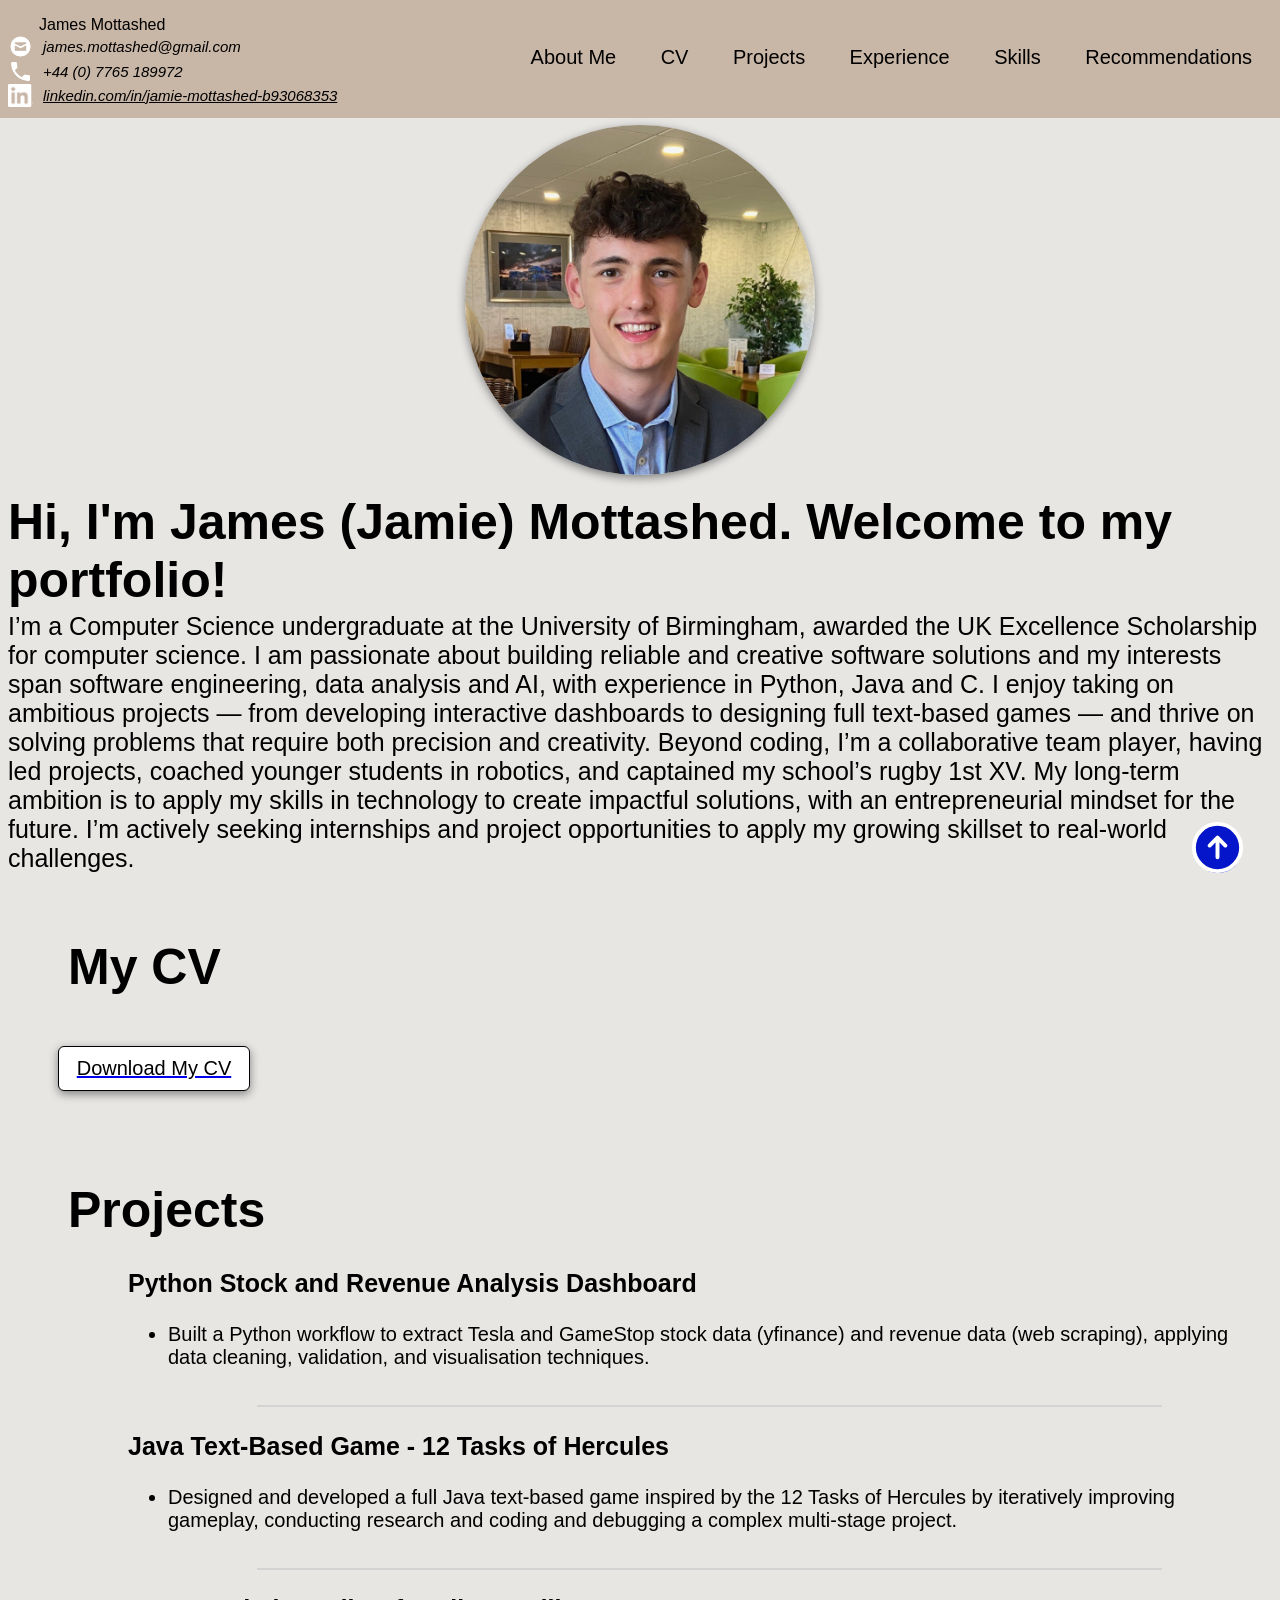
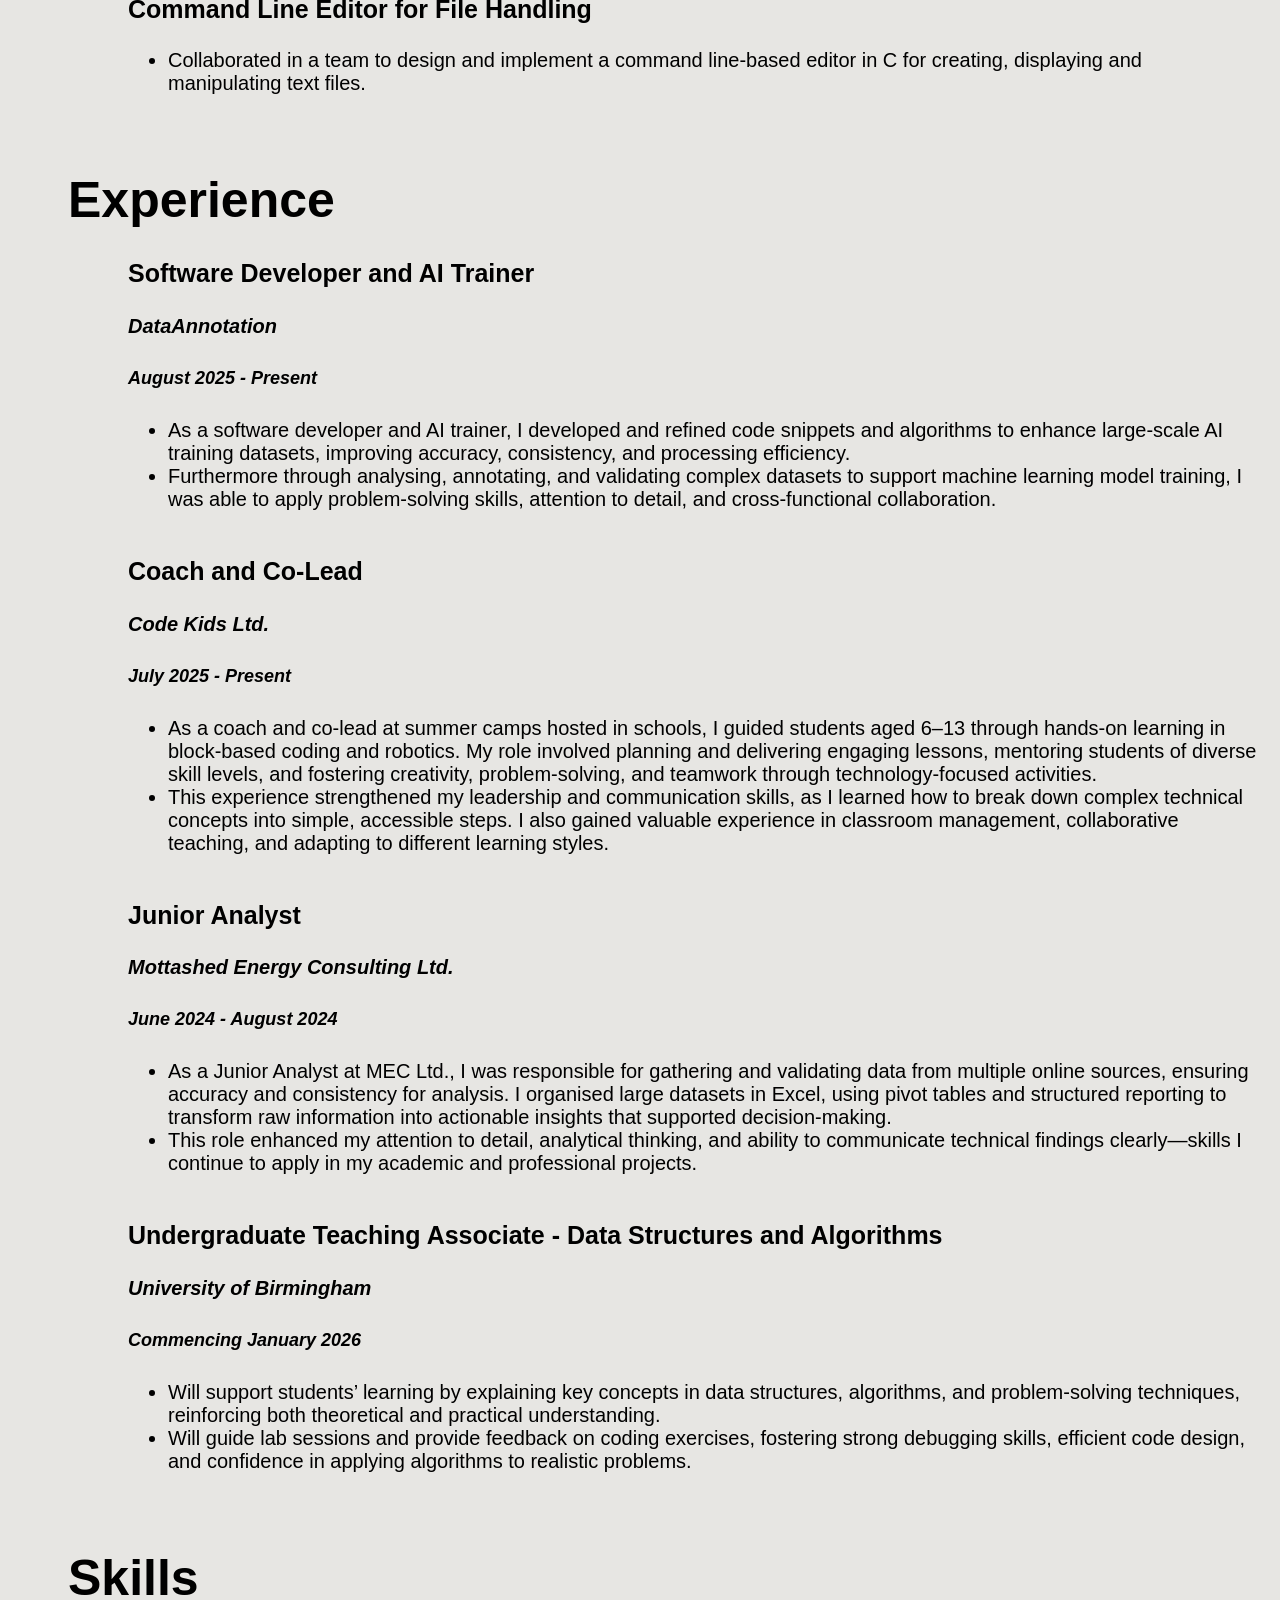
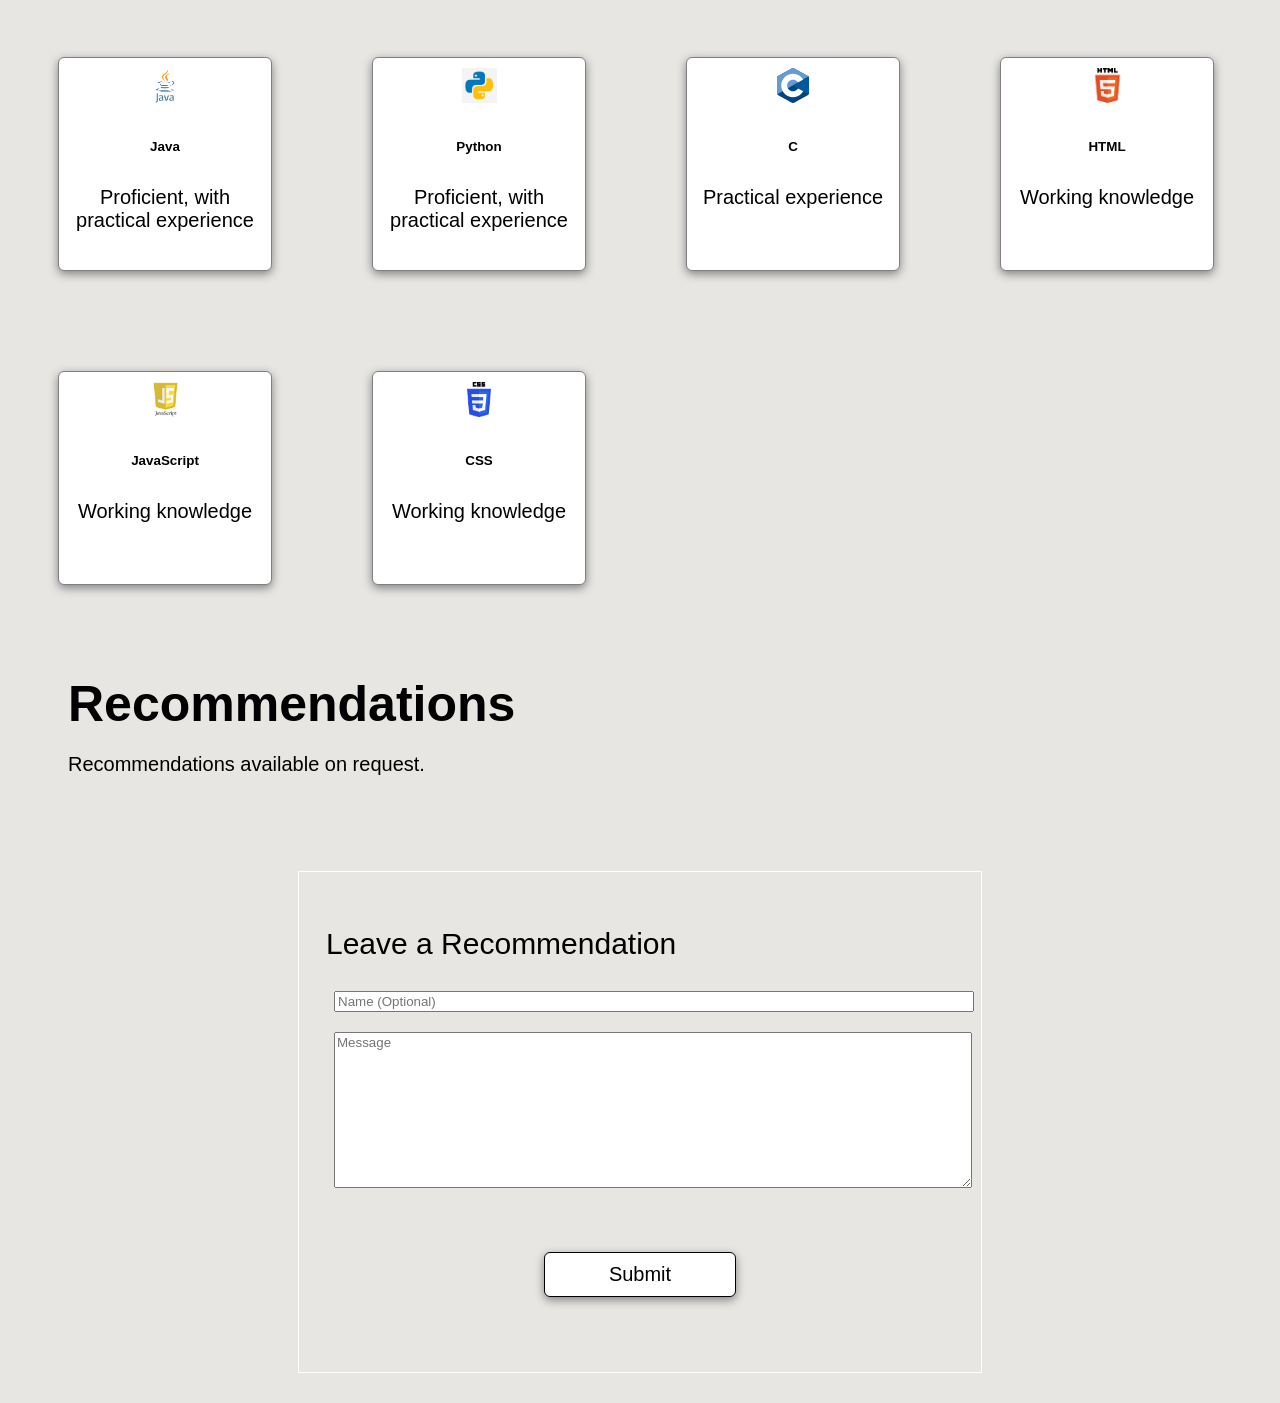
<file: docs/index.html>
<!DOCTYPE html>
<html>
  <head>
    <title>James Mottashed - Portfolio</title>
    <link rel="stylesheet" href="./style.css"/>
    <script src="./script.js"></script>
  </head>
  <body>
    <!-- Navigation Bar -->
    <nav>
      <div id="home">
        <div class="profile_name">
          &nbsp;&nbsp;&nbsp;&nbsp;&nbsp;&nbsp;&nbsp;James Mottashed
          <div class="contact_info">
            <img src="assets/envelope.png" alt="https://icons8.com/icon/124377/circled-envelope"/>
          james.mottashed@gmail.com
          </div>
          <div style="clear:both;"></div>
          <div class="contact_info">
            <img src="assets/phone.png" alt="https://icons8.com/icon/124377/circled-envelope"/>
            +44 (0) 7765 189972
          </div>
          
          <div class="contact_info">
            <img src="assets/linkedin.png" alt="LinkedIn logo in white"/>
            <a href="https://www.linkedin.com/in/jamie-mottashed-b93068353">linkedin.com/in/jamie-mottashed-b93068353</a>
          </div>
        </div>
        <div class="topdiv">
          <a class="topmenu" href="#about-me">About Me</a>
          <!-- Links for Skills, Projects and Recommendations -->
          <a class="topmenu" href="#CV">CV</a>
          <a class="topmenu" href="#projects">Projects</a>
          <a class="topmenu" href="#experience">Experience</a>
          <a class="topmenu" href="#skills">Skills</a>
          <a class="topmenu" href="#recommendations">Recommendations</a>
        </div>
      </div>    
    </nav>

    <!-- Profile Image -->
    <div class="profile_image_container">
      <img class="profile_image" src="assets/my_picture.jpeg" alt="Profile picture of James Mottashed"/>
    </div>

    <!-- About Me -->
    <section id="about-me" class="container">
      <div>
          <h1>
            Hi, I'm James (Jamie) Mottashed. Welcome to my portfolio!
          </h1>
          <p>
            I’m a Computer Science undergraduate at the University of Birmingham, awarded the UK Excellence Scholarship for computer science. 
            I am passionate about building reliable and creative software solutions and my interests span software engineering, data analysis and AI, with experience in Python, Java and C. 
            I enjoy taking on ambitious projects — from developing interactive dashboards to designing full text-based games — and thrive on solving problems that require both precision and creativity. 
            Beyond coding, I’m a collaborative team player, having led projects, coached younger students in robotics, and captained my school’s rugby 1st XV. My long-term ambition is to apply my skills in technology to create impactful solutions, with an entrepreneurial mindset for the future.
            I’m actively seeking internships and project opportunities to apply my growing skillset to real‑world challenges.
          </p>
      </div>
    </section>

        <!-- CV section -->
      <section id="CV">
        <h2>My CV</h2>
        <div style="clear:both;"></div>
        <div class = "my_CV">
          <a href="assets/CV - James Mottashed.pdf" download>
            <button id="CV_button">Download My CV</button>
          </a>
        </div>
      </section>

    <!-- Projects -->
    <section class="projects" id="projects">
      <h2>
        Projects
      </h2>
      <div style="clear:both;"></div>

        <div id="projects-container" class="projects-container">
          <div class="project-card">
            <h3>Python Stock and Revenue Analysis Dashboard</h3>
            <ul>
              <li>Built a Python workflow to extract Tesla and GameStop stock data (yfinance) and revenue data (web scraping), applying data cleaning, validation, and visualisation techniques.</li>
            </ul>
          </div>
          <hr>
          <div class="project-card">
            <h3>Java Text-Based Game - 12 Tasks of Hercules</h3>
            <ul>
              <li>Designed and developed a full Java text-based game inspired by the 12 Tasks of Hercules by iteratively improving gameplay, conducting research and coding and debugging a complex multi-stage project.</li>
            </ul>
          </div>
          <hr>
          <div class="project-card">
            <h3>Command Line Editor for File Handling</h3>
            <ul>
              <li>Collaborated in a team to design and implement a command line-based editor in C for creating, displaying and manipulating text files.</li>
            </ul>
          </div>
    </div>
    </section>
    <div style="clear:both;"></div>

    <!-- Experience -->
    <section id="experience">
      <h2>Experience</h2>
      <div style="clear:both;"></div>
      <div class="all_experience">

        <div class="experience">
          <h3>Software Developer and AI Trainer</h3>
          <h4>DataAnnotation</h4>
          <h5>August 2025 - Present</h5>
          <ul>
            <li>As a software developer and AI trainer, I developed and refined code snippets and algorithms to enhance large-scale AI training datasets, improving accuracy, consistency, and processing efficiency.</li>
            <li>Furthermore through analysing, annotating, and validating complex datasets to support machine learning model training, I was able to apply problem-solving skills, attention to detail, and cross-functional collaboration.</li>
          </ul>
        </div>

        <div class="experience">
          <h3>Coach and Co-Lead</h3>
          <h4>Code Kids Ltd.</h4>
          <h5>July 2025 - Present</h5>
          <ul>
            <li>As a coach and co-lead at summer camps hosted in schools, I guided students aged 6–13 through hands-on learning in block-based coding and robotics. My role involved planning and delivering engaging lessons, mentoring students of diverse skill levels, and fostering creativity, problem-solving, and teamwork through technology-focused activities.</li>
            <li>This experience strengthened my leadership and communication skills, as I learned how to break down complex technical concepts into simple, accessible steps. I also gained valuable experience in classroom management, collaborative teaching, and adapting to different learning styles.</li>
          </ul>
        </div>

        <div class="experience">
          <h3>Junior Analyst</h3>
          <h4>Mottashed Energy Consulting Ltd.</h4>
          <h5>June 2024 - August 2024</h5>
          <ul>
            <li>As a Junior Analyst at MEC Ltd., I was responsible for gathering and validating data from multiple online sources, ensuring accuracy and consistency for analysis. I organised large datasets in Excel, using pivot tables and structured reporting to transform raw information into actionable insights that supported decision-making.</li>
            <li>This role enhanced my attention to detail, analytical thinking, and ability to communicate technical findings clearly—skills I continue to apply in my academic and professional projects.</li>
          </ul>
        </div>

        <div class="experience">
          <h3>Undergraduate Teaching Associate - Data Structures and Algorithms</h3>
          <h4>University of Birmingham</h4>
          <h5>Commencing January 2026</h5>
          <ul>
            <li>Will support students’ learning by explaining key concepts in data structures, algorithms, and problem-solving techniques, reinforcing both theoretical and practical understanding.</li>
            <li>Will guide lab sessions and provide feedback on coding exercises, fostering strong debugging skills, efficient code design, and confidence in applying algorithms to realistic problems.</li>
          </ul>
        </div>

      </div>
              
    <!-- Skills -->
    <section id="skills">
      <h2>Skills</h2>
      <div style="clear:both;"></div>
      <div class="all_skills">

      <div class="skill">
          <img src="assets/java.png"/>
          <h6>Java</h6>
          <p>Proficient, with practical experience</p>
        </div>

        <div class="skill">
          <img src="assets/python.png"/>
          <h6>Python</h6>
          <p>Proficient, with practical experience</p>
        </div>

        <div class="skill">
          <img src="assets/C.svg"/>
          <h6>C</h6>
          <p>Practical experience</p>
        </div>
        
        <div class="skill">
          <img src="assets/html5.png"/>
          <h6>HTML</h6>
          <p>Working knowledge</p>
        </div>  

        <div class="skill">
          <img src="assets/js.jpeg"/>
          <h6>JavaScript</h6>
          <p>Working knowledge</p>
        </div>  

        <div class="skill">
          <img src="assets/CSS3.png"/>
          <h6>CSS</h6>
          <p>Working knowledge</p>
        </div>

      </div>
    </section>

      

    <!-- Recommendations -->
    <section id="recommendations">
      <h2>Recommendations</h2>
      <div style="clear:both;"></div>
      <div class="all_recommendations" id="all_recommendations">
        <p>Recommendations available on request.</p>
        <!--
        <div class="recommendation">
          <span>&#8220;</span>
          James is an exceptionally fast learner who quickly masters new web development concepts. He consistently brings a positive, can-do attitude and is an outstanding team player. His curiosity drives him to ask insightful questions that improve the whole team’s solutions. He takes initiative on projects and shows strong potential to lead technical efforts.
          <span>&#8221;</span>
        </div>
        <div class="recommendation">
          <span>&#8220;</span>
          Working with James has been a pleasure — he absorbs feedback rapidly and applies it practically. He collaborates effectively across disciplines and helps lift team morale with his steady, solution-focused approach. James demonstrates sound judgment and a knack for asking the right clarifying questions. He volunteers for challenging tasks and often drives them to successful completion.
          <span>&#8221;</span>
        </div>
        <div class="recommendation">
          <span>&#8220;</span>
          James learns new technologies with remarkable speed and confidence. He’s dependable, communicates clearly, and contributes constructively during planning and code reviews. His inquisitive nature leads to better designs and fewer repeated mistakes. He regularly steps up to own features and shows emerging leadership qualities. 
          <span>&#8221;</span>
        </div>
      -->
      </div>
    </section>

    <!-- Recommendation Form -->
    <section id="contact">
      <div class="contact_form">
        <fieldset>
          <legend class="introduction">Leave a Recommendation</legend>          
          <input id="name" type="text" placeholder="Name (Optional)"> <br/>
          <textarea id="new_recommendation" cols="500" rows="10" placeholder="Message"></textarea>
          <div class="flex_center">
            <button id="recommend_btn" onclick="addRecommendation()">Submit</button>
          </div>
        </fieldset>
      </div>
    </section>

    <div class="iconbutton">
      <a href="#home">
        <svg xmlns="http://www.w3.org/2000/svg" fill="none" viewBox="0 0 24 24" stroke-width="1.5" stroke="white" width="63px">
          <path stroke-linecap="round" stroke-linejoin="round" d="M15 11.25l-3-3m0 0l-3 3m3-3v7.5M21 12a9 9 0 11-18 0 9 9 0 0118 0z" />
        </svg>
      </a>
    </div>

    <div class="popup" id="popup" class="flex_center">
      <img src="assets/checkmark--outline.svg"/>
      <h3>Thank you for leaving a recommendation!</h3>
      <button onclick="showPopup(false)">Ok</button>
    </div>
  </body>
</html>
</file>
<file: docs/style.css>
body {
  font-family: 'Trebuchet MS', 'Lucida Sans Unicode', 'Lucida Grande', 'Lucida Sans', Arial, sans-serif;
  background-color: #e7e6e3;
}

/* Navigation Bar */

#home {
  background-color: #c8b6a6;
  padding-bottom: 1cm;
  margin-left:-1cm;
  margin-right:-1cm;
  margin-top:-1cm;
  padding-top: 1.2cm;
  padding-bottom: 2.2cm;
  height: 5mm;
 }

.topmenu {
  color: black;
  margin: 10px;
  padding: 10px;
  font-size: 20px;
  text-decoration:none;
}

.topmenu:hover {
  color: black;
  font-weight: bolder;
  text-decoration: underline;
}

.topdiv {
  float: right;
  padding-right: 1cm;
  padding-top: 0.8cm;
}

.profile_name {
  float: left;
  padding-left: 1cm;
  color: black;
}

.profile_name .contact_info {
  font-size: 15px;
  font-style: italic;
  display: flex;
  align-items: center;
  flex-direction: row;
}

.contact_info img {
  width:25px;
  margin-right: 10px;
  float:left;
}

.contact_info a {
  float: left;
  color: black;
}

/* Hide nav links for mobile */
@media (max-width: 1128px) {
    /* Hide the desktop links */
    .topdiv {
        display: none;
    }
}

/*Profile Image*/
.profile_image_container {
  display: flex;
  justify-content: center;
  margin-bottom: 0.2cm;
  margin-top: 0.2cm;
}

.profile_image {
  height: 350px;
  border-radius: 50%;
  box-shadow: 0 3px 10px gray;
}

/* Titles */

h2 {
  text-align: justify;
  font-size: 50px;
  text-align: center;
  float: left;
  color: black;
  margin: 30px;
  margin-left: 60px;
  margin-top: 40px;
  margin-bottom: 0px;
}

.introduction {
  text-align: justify;
  font-size: 30px;
  text-align: center;
  float: left;
  margin-top: 30px;
  margin-bottom: 20px;
  animation-duration: 5s;
  position: relative;
}

/* Used in the About Me sections */

.container {
  display: flex;
}

/* About Me */

.about-me {
  display: flex;
  align-items: center;
}

#about-me h1 {
  font-size: 50px;
  margin-top: 10px;
  color: black;
}

#about-me p {
  font-size: 25px;
  color: black;
  margin-top: -1cm;
}



/* Skills */

.all_skills {
  display: flex;
  flex-direction: row;
  flex-flow: wrap;
}

.skill {
  border: 1px solid gray;
  display: block;
  border-radius: 6px;
  text-align: center;
  margin: 50px;
  padding: 10px;
  width: 2in;
  height: 2in;
  font-size: 20px;
  box-shadow: 0 3px 10px gray;
  box-sizing: content-box;
  background-color: white;
}

.skill img {
  height: 35px;
  align-items: center;
}

.skills h6 {
  align-items: center;
  font-size: 20px;
  margin-block-start: 8px;
  margin-block-end: 5px;
  font-weight: bold;
} 

.skills p {
  align-items: center;
  font-size: 15px;
  color: gray;
  margin-block-start: 5px;
  margin-block-end: 5px;
} 

.flex_center {
  display: flex;
  align-items: center;
  justify-content: center;
}

/* Projects */

.projects-container {
  margin-top: 30px;
  margin-left: 60px;
}

.projects-container hr {
  border: 1px solid lightgray;
  width: 75%;
  margin-left: 5cm;
}

.project-card {
  margin: 0 15px 15px 30px;
  padding-bottom: 5px;
}

.project-card h3 {
  font-size: 25px;
  margin-left: 30px;
}

.project-card li {
  font-size: 20px;
  margin-left: 30px;
}

/* Experience */

.all_experience {
  margin-top: 30px;
  margin-left: 60px;
}

.all_experience hr {
  border: 1px solid lightgray;
  width: 75%;
  margin-left: 5cm;
}

.experience {
  margin: 0 15px 15px 30px;
  padding-bottom: 5px;
}

.experience h3 {
  font-size: 25px;
  margin-left: 30px;
}

.experience h4 {
  font-size: 20px;
  margin-left: 30px;
  font-style: italic;
}

.experience h5 {
  font-size: 18px;
  margin-left: 30px;
  font-style: italic;
}

.experience li {
  font-size: 20px;
  margin-left: 30px;
}

/* Recommendations */

.all_recommendations {
  display: flex;
  align-items: center;
  margin-left: 60px;
  flex-direction: row;
  flex-flow: wrap;
  font-size: 20px;
}

.recommendation {
  font-style: italic;
  text-align: left;
  width: 21.875rem;
  padding: 1rem;
  background-color: #fff;
  border-radius: 11px;
  box-shadow: 0 3px 10px var(--primary-shadow);
  padding: 20px;
  margin: 10px;
  border:1px solid gray;
  font-size: 18px;
  height:200px
}

.recommendation span {
  color: black;
  font-size: 20px;
  font-family: 'Times New Roman', Times, serif;
}

/* Scroll to Top Button */

.iconbutton{
  width: 48px;
  height: 48px;
  border-radius: 100%;
  background-color: #0515c9;
  display: flex;
  align-items: center;
  justify-content: center;
  position: fixed;
  right: 3%;
  bottom: 3%;
  cursor: pointer;
}

/* Form Pop-up */

.popup {
  width:400px;
  background-color: #e8bcf0;
  border-radius: 3mm;
  top: 50%;
  left:50%;
  transform: translate(-50%,-50%);
  text-align: center;
  position: fixed;
  /* padding: 30px; */
  visibility: hidden;
}

.popup img {
  padding-top: 20px;
}

.popup button {
  background-color: #fff;
  border: 1px solid #0515c9;
  color: #0515c9;
  display: block;
  border-radius: 6px;
  text-align: center;
  margin: 50px;
  padding: 10px;
  width: 2in;
  font-size: 20px;
  margin-left: 25%;
}

.popup button:hover {
  background-color: #fff;
  border: 2px solid #0515c9;
  color: #0515c9;
  display: block;
  font-weight: bolder;
  text-align: center;
  cursor: pointer;
  margin-left: 25%;
}

/* Recommendation Form */

.contact_form {
  margin-top: 75px;
}

input, textarea {
  font-family: 'Trebuchet MS', 'Lucida Sans Unicode', 'Lucida Grande', 'Lucida Sans', Arial, sans-serif; 
  margin: 10px;  
  width:100%;
}

fieldset {
  display: flexbox;
  align-content: center;
  justify-content: center;  
  padding: 25px; 
  margin-left: 50px; 
  margin-right: 50px;   
  border: thin solid white;
  width: 50%;
  margin: auto;
}

/* Buttons */

button {
  background-color: #fff;
  border: 1px solid black;
  color: black;
  display: block;
  border-radius: 6px;
  text-align: center;
  margin: 50px;
  padding: 10px;
  width: 2in;
  font-size: 20px;
  box-shadow: 0 3px 10px gray;
} 

button:hover {
  background-color: #0515c9;
  border: 1px solid #0515c9;
  color: #fff;
  display: block;
  border-radius: 6px;
  text-align: center;
  cursor: pointer;
}
</file>
